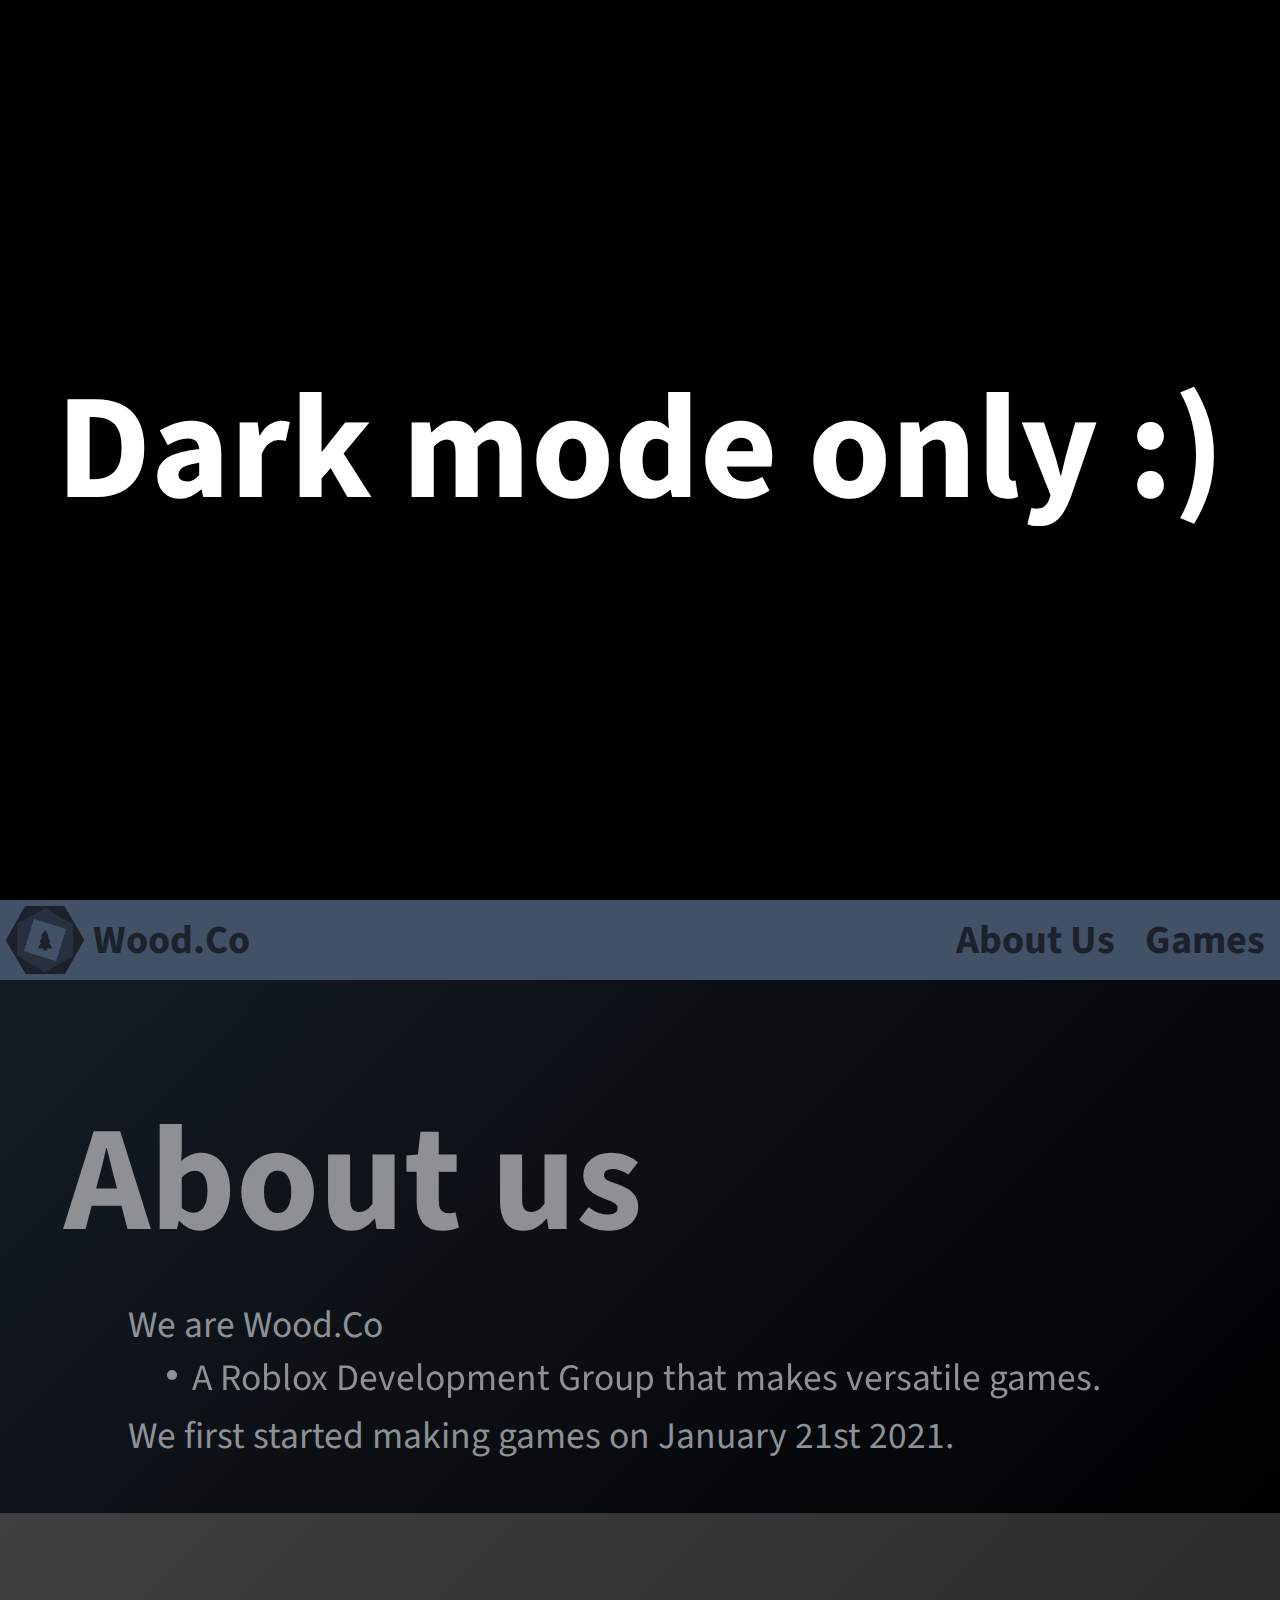
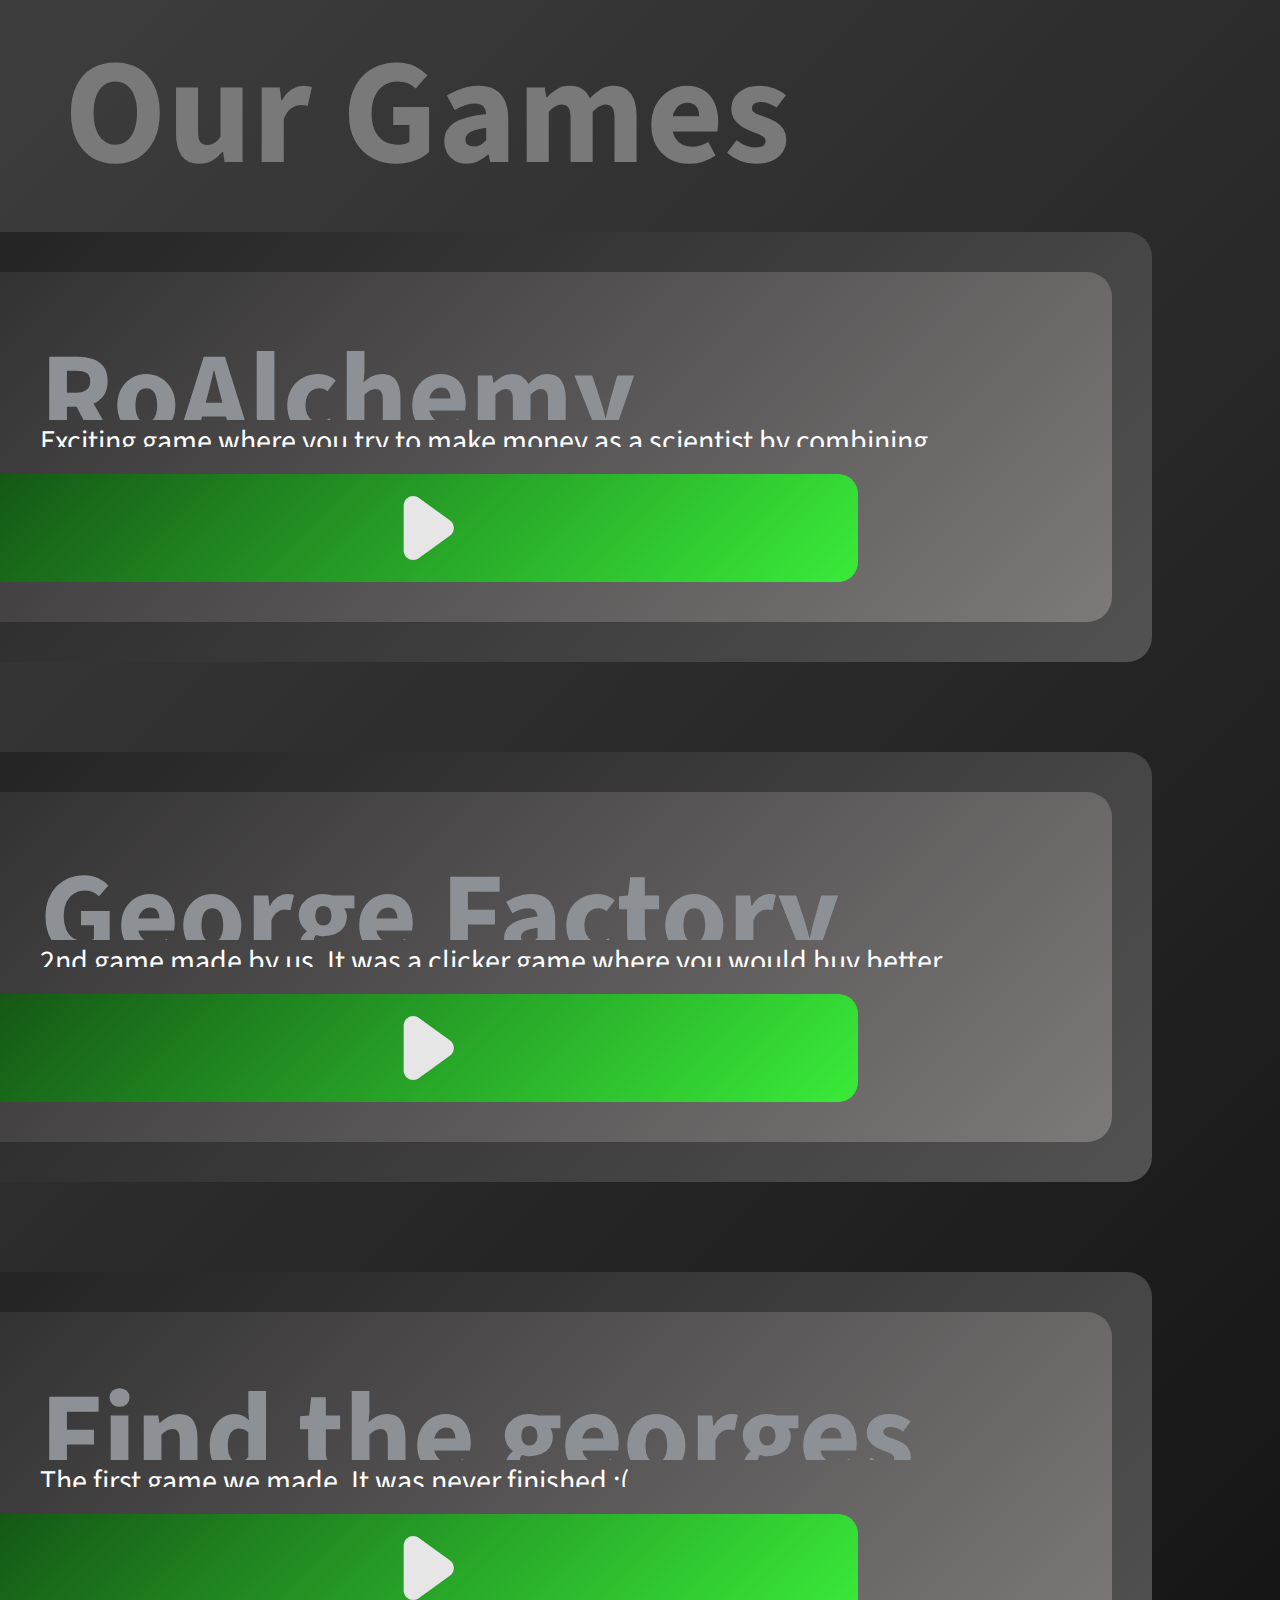
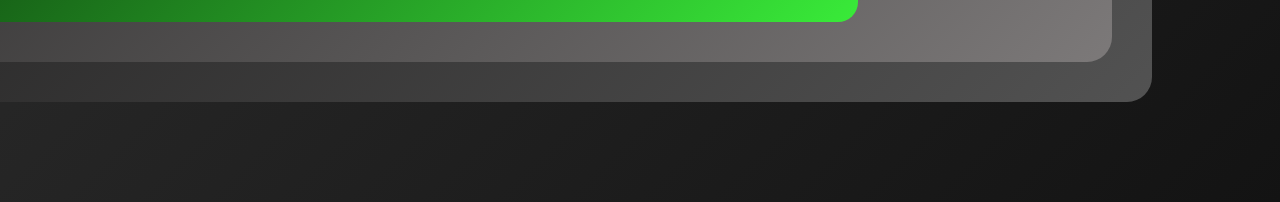
<file: index.html>
<!DOCTYPE html>
<html lang="en">
<head>
    <link href='https://fonts.googleapis.com/css?family=Source Sans Pro' rel='stylesheet'>
    <meta charset="UTF-8">
    <link rel="stylesheet" href="styles.css">
    <title>Wood.Co</title>
</head>
<body>
    <section id="welcome">
        <img class="logo">
        <h1 class="welcome-text no-cursor">Wood.Co</h1>
    </section>

    <div class="header">
        <div class="header-left">
            <img class="logo-small">
            <h2 class="header-text no-cursor">Wood.Co</h2>
        </div>

        <nav class="navbar">
            <a class="nav-item" href="#aboutus">About Us</a>
            <a class="nav-item" href="#games">Games</a>
        </nav>
    </div>

    <section id="aboutus">
        <h1 class="title no-cursor">About us</h1>

        <p class="about-us-text">
            We are Wood.Co
        </p>

            <div class="break"></div>
        <p class="about-us-text tab-once">
            A Roblox Development Group that makes versatile games.
        </p>
        
            <div class="break"></div>
        <p class="about-us-text">
            We first started making games on January 21st 2021.
        </p>
    </section>

    <section id="games">
        <h1 class="title-dark">Our Games</h1>

        <div class="games-container">
            
            <div class="game-container">
                <div class="game-description">
                    <div class="game-description-top">
                        <h1 class="game-name">RoAlchemy</h1>
                        <p class="game-description-of-game">Exciting game where you try to make money as a scientist by combining chemicals.</p>
                    </div>
                    <div class="game-description-bottom">
                        <a class="play-link" href="https://www.roblox.com/games/14127947426/Ro-Alchemy-ALPHA" >
                            <div class="play">
                                <img class="play-img" src="play.png" />
                            </div>
                        </a>
                    </div>
                </div>
                <img class="game-image" src="RoAlchemy.png">
                </div>
            </div>
        
        </div>
        
        <div class="games-container">
            <div class="game-container">
                <div class="game-description">
                    <div class="game-description-top">
                        <h1 class="game-name">George Factory</h1>
                        <p class="game-description-of-game">2nd game made by us. It was a clicker game where you would buy better georges and get more money.</p>
                    </div>
                    <div class="game-description-bottom">
                        <a class="play-link" >
                            <button class="play not-playable">
                                <img class="play-img" src="play.png" />
                            </button>
                        </a>
                    </div>
                </div>
                <img class="game-image" src="GeorgeFactory.png">
            </div>
        </div>

        <div class="games-container">
            <div class="game-container">
                <div class="game-description">
                    <div class="game-description-top">
                        <h1 class="game-name">Find the georges</h1>
                        <p class="game-description-of-game">The first game we made. It was never finished :(</p>
                    </div>
                    <div class="game-description-bottom">
                        <a class="play-link" >
                            <button class="play not-playable1">
                                <img class="play-img" src="play.png" />
                            </button>
                        </a>
                    </div>
                </div>
                <img class="game-image" src="FTG.png">
            </div>
        </div>

        <div class="popup">
            <div class="popup-box-border">
                <div class="popup-box">
                    <h1 class="popup-h">It's red, You can't open it</h1>
                    <button class="quit-popup">Quit</button>
                </div>
            </div>
        </div>
    </section>
    <script src="script.js"></script>
</body>
</html>
</file>
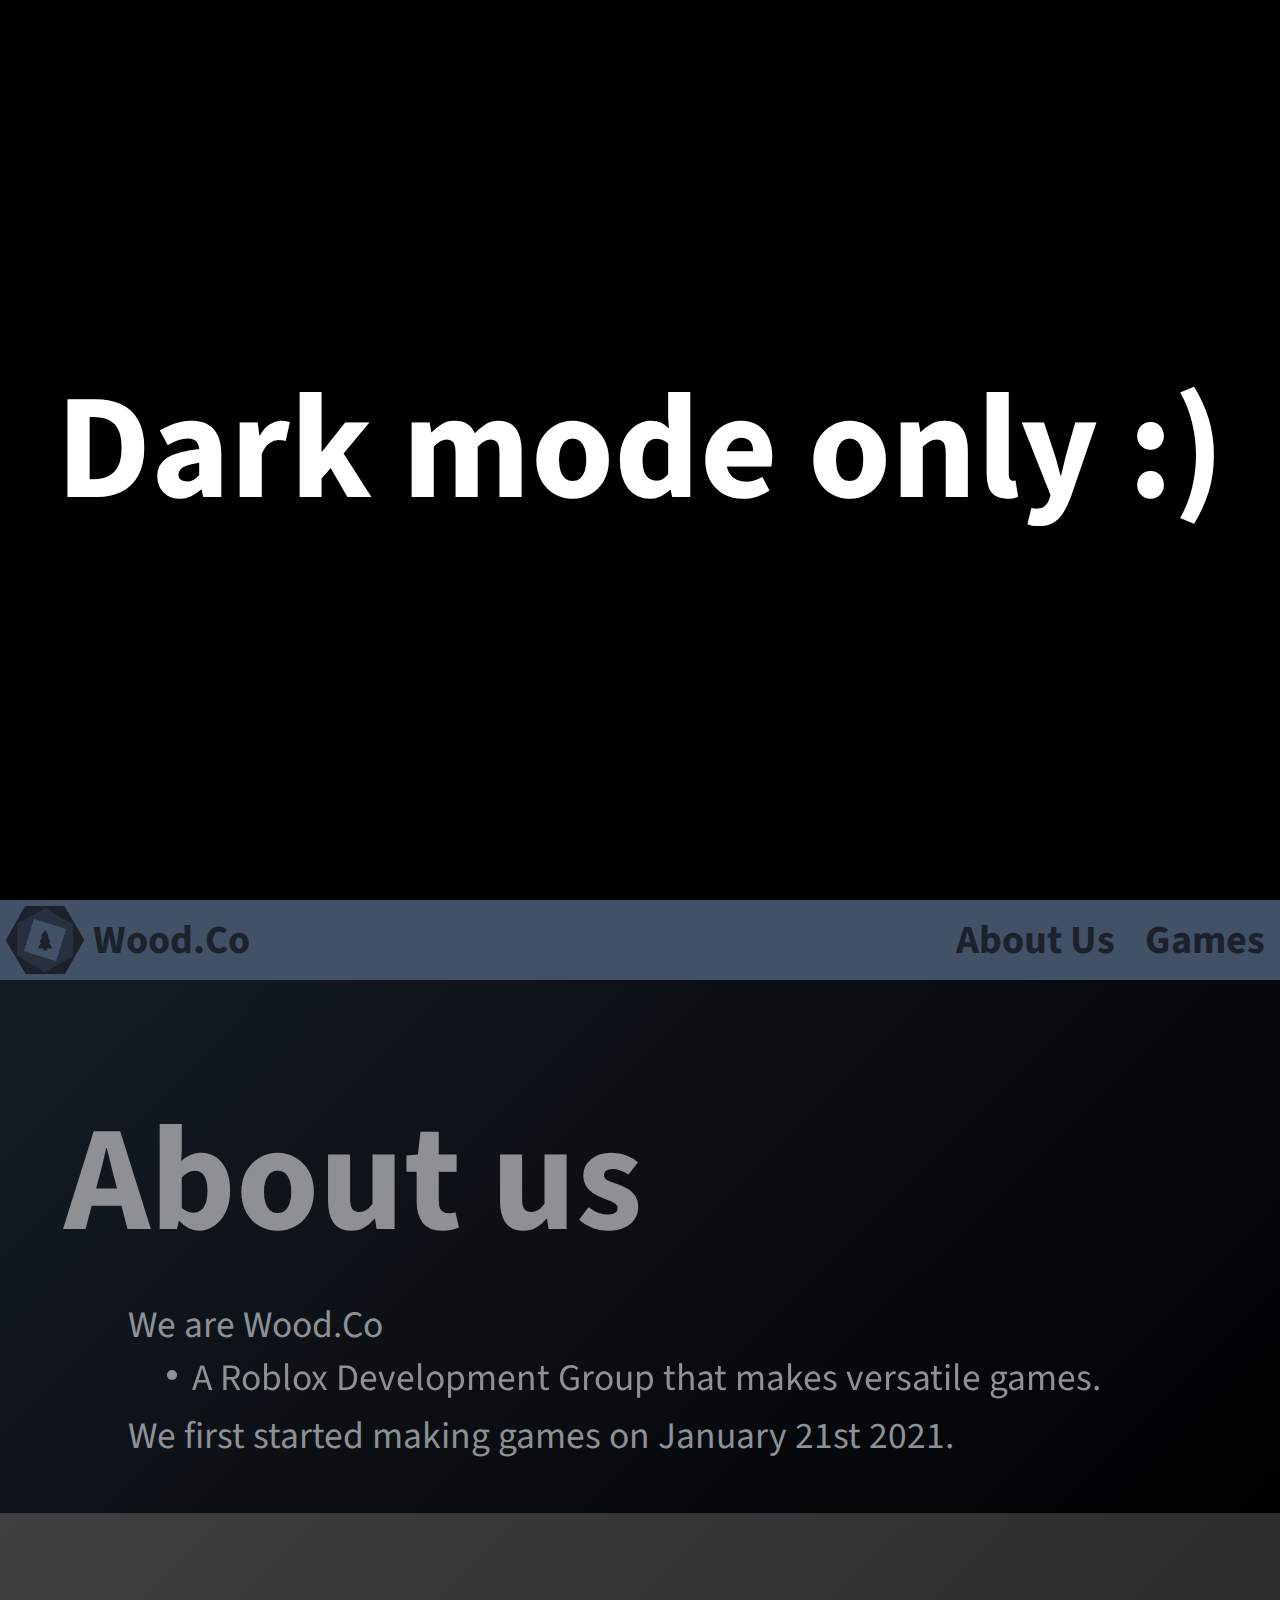
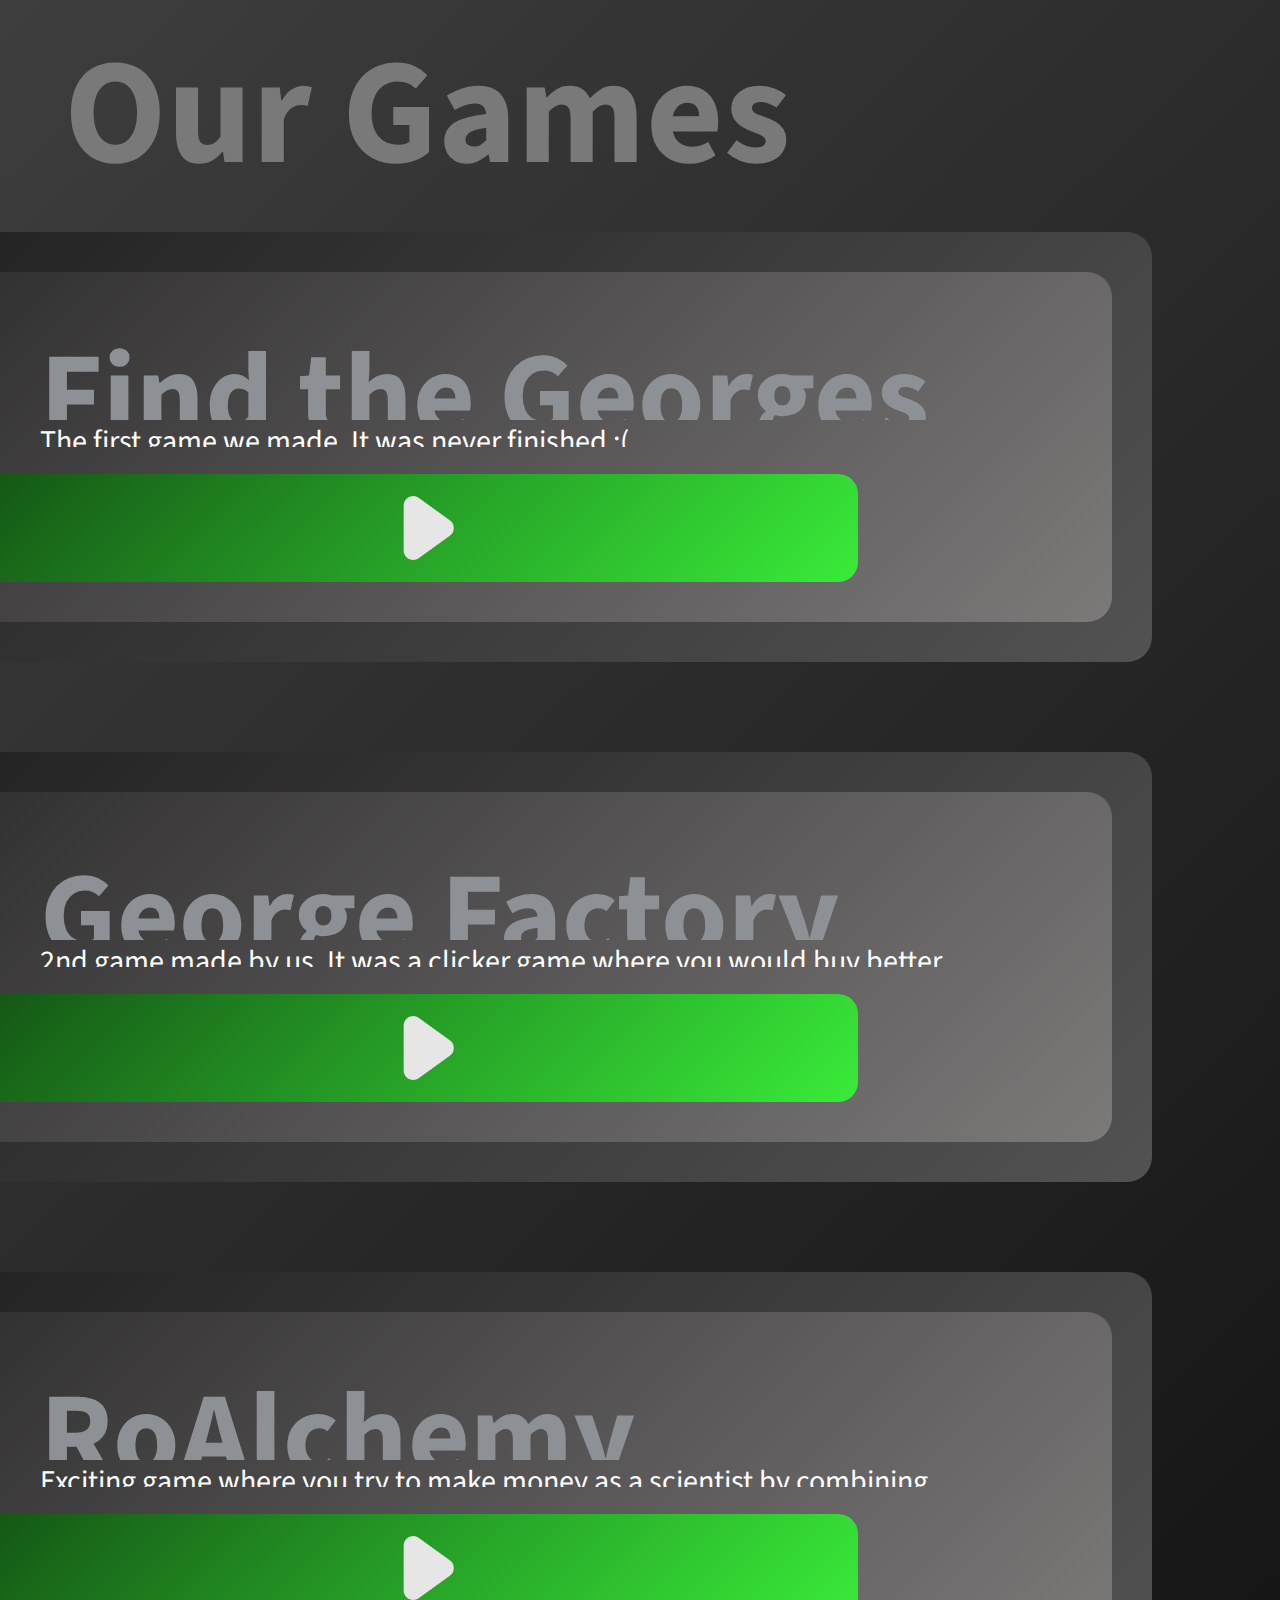
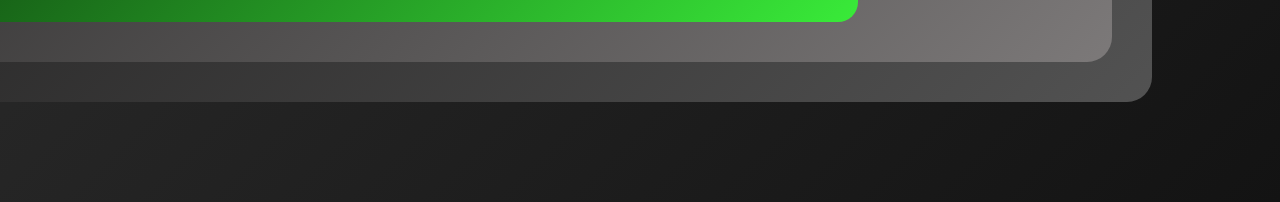
<file: main.html>
<!DOCTYPE html>
<html lang="en">
<head>
    <link href='https://fonts.googleapis.com/css?family=Source Sans Pro' rel='stylesheet'>
    <meta charset="UTF-8">
    <link rel="stylesheet" href="styles.css">
    <title>Wood.Co</title>
</head>
<body>
    <section id="welcome">
        <img class="logo">
        <h1 class="welcome-text no-cursor">Wood.Co</h1>
    </section>

    <div class="header">
        <div class="header-left">
            <img class="logo-small">
            <h2 class="header-text no-cursor">Wood.Co</h2>
        </div>

        <nav class="navbar">
            <a class="nav-item" href="#aboutus">About Us</a>
            <a class="nav-item" href="#games">Games</a>
        </nav>
    </div>

    <section id="aboutus">
        <h1 class="title no-cursor">About us</h1>

        <p class="about-us-text">
            We are Wood.Co
        </p>

            <div class="break"></div>
        <p class="about-us-text tab-once">
            A Roblox Development Group that makes versatile games.
        </p>
        
            <div class="break"></div>
        <p class="about-us-text">
            We first started making games on January 21st 2021.
        </p>
    </section>

    <section id="games">
        <h1 class="title-dark">Our Games</h1>

        <div class="games-container">
            
            <div class="game-container">
                <div class="game-description">
                    <div class="game-description-top">
                        <h1 class="game-name">Find the Georges</h1>
                        <p class="game-description-of-game">The first game we made. It was never finished :(</p>
                    </div>
                    <div class="game-description-bottom">
                        <a class="play-link" href="https://www.roblox.com/games/14127947426/Ro-Alchemy-ALPHA" >
                            <div class="play">
                                <img class="play-img" src="play.png" />
                            </div>
                        </a>
                    </div>
                </div>
                <img class="game-image" src="RoAlchemy.png">
                </div>
            </div>
        
        </div>
        
        <div class="games-container">
            <div class="game-container">
                <div class="game-description">
                    <div class="game-description-top">
                        <h1 class="game-name">George Factory</h1>
                        <p class="game-description-of-game">2nd game made by us. It was a clicker game where you would buy better georges and get more money.</p>
                    </div>
                    <div class="game-description-bottom">
                        <a class="play-link" >
                            <div class="play not-playable">
                                <img class="play-img" src="play.png" />
                            </div>
                        </a>
                    </div>
                </div>
                <img class="game-image" src="GeorgeFactory.png">
            </div>
        </div>

        <div class="games-container">
            <div class="game-container">
                <div class="game-description">
                    <div class="game-description-top">
                        <h1 class="game-name">RoAlchemy</h1>
                        <p class="game-description-of-game">Exciting game where you try to make money as a scientist by combining chemicals.</p>
                    </div>
                    <div class="game-description-bottom">
                        <a class="play-link" >
                            <div class="play not-playable">
                                <img class="play-img" src="play.png" />
                            </div>
                        </a>
                    </div>
                </div>
                <img class="game-image" src="RoAlchemy.png">
            </div>
        </div>

    </section>
</body>
</html>
</file>
<file: styles.css>
:root {
    /* Scales */
    --welcome-logo-scale:300px;
    --title-scale: 15rem;

    /* Colors */
    --text-color1:#1b222c;
    --background-color2:#26303e;
    --background-color3:#435166;
    --h-board-content-color: black;
    
    --about-us: #13181f;
    --about-us-lighter: #323841;
    --about-us-text: #8d9196;

    /* Parameters */
    font-size: 10px;
    font-family: Source sans pro, sans-serif;
}

* {
    margin:0px;
    padding:0px;
    box-sizing: border-box;
    scroll-behavior: smooth;
}

*::-webkit-scrollbar {
    display: none;
}

.no-cursor {
    cursor: default;
}

html {
    background-color: var(--background-color3);
}

#welcome {
    width:100%;
    height:100vh;
    display:flex;
    justify-content: center;
    align-items: center;
    background: linear-gradient(
        var(--background-color2),
        var(--background-color3)
    );
}

.logo {
    content: url(Wood.Co_Fade.png);
    width: var(--welcome-logo-scale);
    height: var(--welcome-logo-scale);
}

.welcome-text {
    font-size:10rem;
    margin-left:50px;
    color: var(--text-color1);
}

.header {
    background-color: var(--background-color3);
    color: var(--text-color1);
    display: flex;
    justify-content: space-between;
    position: sticky;
    top:0px;
    width:100%;
    height:80px;
    z-index: 999;
}

.header-left {
    display: flex;
    justify-content: space-between;
    align-items: center;
    height: 100%;
    width:250px
}

.header-text {
    font-size: 4rem;
}

.logo-small {
    content: url(Wood.Co_Fade.png);
    margin-left: 5px;
    height: 80px;
    width: 80px;
}

.navbar {
    height: 100%;
    display: flex;
    align-items: center;
    transition: 1s;
}

.nav-item {
    font-size: 4rem;
    font-weight: bold;
    height: 100%;
    padding: 0px 15px;
    display: flex;
    justify-content: center;
    align-items: center;
    text-decoration: none;
    color: var(--text-color1);
    transition: 0.3s;
}

.nav-item:hover {
    background-color: #1b222c;
    color: rgb(167, 167, 167);
    transition: 0.3s;
}

#aboutus {
    background: linear-gradient(
        -45deg,
        black,
        #151c25
    );
    width:100%;
    padding-bottom: 50px;
    color: var(--about-us-text)
}

.title {
    color: var(--about-us-text);
    font-size: var(--title-scale);
    font-weight: bold;
    width:100%;
    position:relative;
    top: 80px;
    padding-left: 5%;
    padding-top:15px;
}

.title-dark {
    color: #797979;
    font-size: var(--title-scale);
    font-weight: bold;
    width:100%;
    position:relative;
    top: 80px;
    padding-left: 5%;
    padding-top:15px;
}

.about-us-text {
    color: var(--about-us-text);
    font-size:calc(var(--title-scale) / 4);
    margin-left:10%;
}

.about-us-text:nth-of-type(1) {
    margin-top:90px;
}

.tab-once {
    padding-left: 5%;
    position: relative;
    bottom: 15px;
    margin-bottom: -15px;
}

.tab-once::before {
    content: "";
    display: block;
    height: 10px;
    width: 10px;
    background-color: var(--about-us-text);
    border-radius: 100%;
    position: relative;
    top: 28px;
    left:-25px;
}

.break {
    height: 5px;
}

#games {
    background: linear-gradient(
        -45deg,
        #131313,
        #3f3f3f
    );
    width:100vw;
    color: var(--about-us-text);
    padding-bottom: 100px;
}

.games-container {
    width: 90%;
    margin-top:90px;
    border-radius: 0px 25px 25px 0px;
    background: linear-gradient(
        -45deg,
        #525252,
        #252424
    );
    padding:40px 40px 40px 0px;
}

.game-container:not(:nth-of-type(1)) {
    margin-top:40px;
}

.game-container {
    background: linear-gradient(
        -45deg,
        #7c7979,
        #333232
    );
    border-radius: 0px 25px 25px 0px;
    padding:40px 40px 40px 0px;
    width: 100%;
    height: 100%;
    display: flex;
    justify-content: space-between;
    overflow: hidden;
}

.game-image {
    border-radius: 24px;
    height: 50vh;
}

.game-description {
    height: 50vh;
    width: 100%;
}

.game-description-top {
    height: 50%;
    margin:0px 40px;
}

.game-description-bottom {
    height: 50%;
    display: flex;
    align-items: center;
}

.game-name{
    height: 80%;
    width: 100%;
    font-size: 12rem;
}

.game-description-of-game {
    font-size: 3rem;
    color:white;
}

.play-link {
    height: 100%;
    width: 100%;
    display: flex;
    align-items: end;
}

.play {
    height:40%;
    width:80%;
    background: linear-gradient(
        -45deg,
        rgb(57, 235, 57),
        rgb(21, 88, 21)
    );
    border-radius: 0px 20px 20px 0px;
    display: flex;
    justify-content: center;
    align-items: center;
}

.play-img {
    height: 70%;
}

.not-playable {
    cursor:not-allowed;
}

.not-playable1 {
    cursor:not-allowed;
}

button {
    border:0px solid transparent;
}

.popup {
    position: fixed;
    width: 100vw;
    height: 100vh;
    display: flex;
    justify-content: center;
    align-items: center;
    top:0px;
    left:0px;
    z-index: 1000;
}

.popup-box {
    background: linear-gradient(
        -45deg,
        red,
        rgb(82, 2, 2)
    ) ;
    width: 100%;
    height: 100%;
    border-radius: 30px;
    display: flex;
    flex-direction: column;
    justify-content: space-evenly;
    align-items: center;
}

.quit-popup {
    width: 60%;
    height: 30%;
    border-radius: 10px;
    border:none;
    background: linear-gradient(
        -45deg,
        rgb(148, 11, 11),
        rgb(83, 7, 7)
    );
    font-size: 6rem;
    font-weight: bold;
    color: white;
}

.quit-popup:hover {
    cursor:pointer;
    background: linear-gradient(
        -45deg,
        rgb(204, 16, 16),
        rgb(141, 12, 12)
    );
    border:10px solid red;
}

.popup-box-border{
    background: linear-gradient(
        -45deg,
        rgb(105, 2, 2),
        rgb(39, 1, 1)
    );
    padding:40px;
    width:1000px;
    height: 550px;
    border-radius: 30px;
}

.popup-h {
    font-size:8rem;
}

.not-playable:hover {
    background: linear-gradient(
        -45deg,
        red,
        rgb(82, 2, 2)
    )
}

.not-playable1:hover {
    background: linear-gradient(
        -45deg,
        red,
        rgb(82, 2, 2)
    )
}

@media (max-width:1760px) {
    .game-image {
        display: none;
    }

    .game-description {
        height: 30vh;
    }

    .game-name {
        height: 80%;
    }

    .play {
        height: 80%;
    }
}

@media (max-width:1120px) {
    .game-name {
        font-size: 9rem;
        height: 80%;
    }

    .game-description-top {
        height: 50%;
    }

    .game-description {
        height: 20vh;
    }

    .popup {
        transform: scale(0.75);
    }
}

@media (max-width:900px) {
    .popup-h {
        font-size: 5rem;
    }
}

@media (max-width:600px) {
    .popup-h {
        font-size: 3rem;
    }
}

@media (prefers-color-scheme: light) {
    * {
        overflow: hidden;
    }

    *::after {
        content:"Dark mode only  :)";
        background-color: black;
        display: flex;
        justify-content: center;
        align-items: center;
        color:white;
        font-size: 15rem;
        font-weight: bold;
        position: fixed;
        top:0px;
        left:0px;
        width:100vw;
        height: 100vh;
    }
}
</file>
